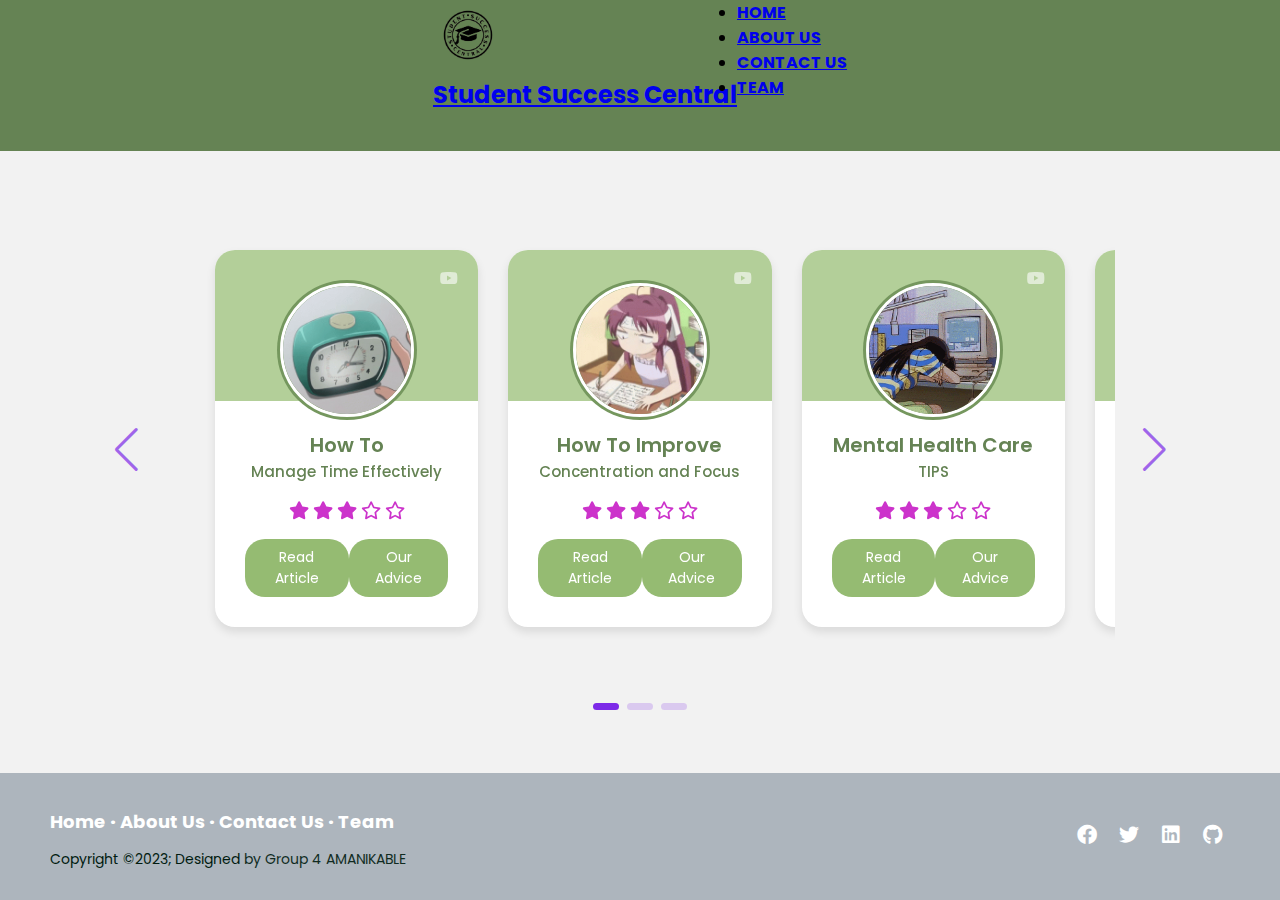
<file: index.html>
<!DOCTYPE html>
<html lang="en">
<head>
    <meta charset="UTF-8">
    
    <!-- ===== Link Swiper's CSS ===== -->
    <link rel="stylesheet" href="https://unpkg.com/swiper/swiper-bundle.min.css"/>
    <!-- ===== Fontawesome CDN Link ===== -->
    <link rel="stylesheet" href="https://cdnjs.cloudflare.com/ajax/libs/font-awesome/6.0.0-beta3/css/all.min.css"/>
    <!-- ===== BOOTSTRAP ==== -->
    <link href="https://cdn.jsdelivr.net/npm/bootstrap@5.3.0/dist/css/bootstrap.min.css" rel="stylesheet" integrity="sha384-9ndCyUaIbzAi2FUVXJi0CjmCapSmO7SnpJef0486qhLnuZ2cdeRhO02iuK6FUUVM" crossorigin="anonymous">
    <script src="https://cdn.jsdelivr.net/npm/bootstrap@5.3.0/dist/js/bootstrap.bundle.min.js" integrity="sha384-geWF76RCwLtnZ8qwWowPQNguL3RmwHVBC9FhGdlKrxdiJJigb/j/68SIy3Te4Bkz" crossorigin="anonymous"></script>
    <!-- ===== CSS ===== -->
    <link rel="stylesheet" href="css/CARDS.css">
    
     <titlE>Student Success Central</title> 
      <link rel="shortcut icon" href="img/SSC.png">
    <meta name="viewport" content="width=device-width, initial-scale=1.0">  
</head>

<!--NAV BAR STARTS-->
<body>
  
  <div id="hello">
      <header class="d-flex flex-wrap p-2 mb-1 text-body shadow-lg p-3 mb-1 rounded-bottom bg-success ">
          <a href="index.html" class="d-flex mb-3 me-md-auto link-body-emphasis text-decoration-none mt-2">
              <img src="img/ssc1.png" height=70; width=70;>
              <h2 class="d-flex mt-3">Student Success Central</h2>
              <svg class="bi me-2" width="40" height="32"><use xlink:href="#"/></svg>
          </a>
          
          <ul class="nav nav-pills d-flex align-items-center">
              <b><li class="nav-item"><a href="index.html" class="nav-link text-white" style="font-size: medium;" aria-current="page">HOME</a></li></b>
              <b><li class="nav-item"><a href="AboutUs.html" class="nav-link text-white" style="font-size: medium;">ABOUT US</a></li></b>
              <b><li class="nav-item"><a href="ContactUs.html" class="nav-link text-white" style="font-size: medium;">CONTACT US</a></li></b>
              <b><li class="nav-item"><a href="Team.html" class="nav-link text-white"  style="font-size: medium;">TEAM</a></li></b>
          </ul>
      </header>
  </div>
</body><br><br>
<!------------NAVIGATION END------------>
  
  <!-- BACKGROUND IMAGE START-->
  
  <!-- BACKGROUND IMAGE END-->

  <!--CARDS START-->
  <div class="1">
  <section>
    <div class="swiper mySwiper container">
      <div class="swiper-wrapper content">
        <div class="swiper-slide card">
          <div class="card-content">
            <div class="image">
             <img src="img/Time.gif" alt=""> 
            </div>
            <div class="media-icons">
                <i class="fab fa-youtube"></i>
              </div>
            <div class="name-profession">
              <span class="name">How To</span>
              <span class="profession">Manage Time Effectively</span>
              
            </div>
            <div class="rating">
              <i class="fas fa-star"></i>
              <i class="fas fa-star"></i>
              <i class="fas fa-star"></i>
              <i class="far fa-star"></i>
              <i class="far fa-star"></i>
            </div>
            <div class="button">
              <button class="aboutMe">Read Article</button>
              <button class="hireMe">Our Advice</button>
            </div>
          </div>
        </div>
        <div class="swiper-slide card">
          <div class="card-content">
            <div class="image">
              <img src="img/Focus.gif" alt=""> 
            </div>
            <div class="media-icons">
                <i class="fab fa-youtube"></i>
              </div>
            <div class="name-profession">
              <span class="name">How To Improve</span>
              <span class="profession">Concentration and Focus</span>
            </div>
            <div class="rating">
              <i class="fas fa-star"></i>
              <i class="fas fa-star"></i>
              <i class="fas fa-star"></i>
              <i class="far fa-star"></i>
              <i class="far fa-star"></i>
            </div>
            <div class="button">
              <button class="aboutMe">Read Article</button>
              <button class="hireMe">Our Advice</button>
            </div>
          </div>
        </div>
        <div class="swiper-slide card">
          <div class="card-content">
            <div class="image">
           <img src="img/mental health.gif" alt=""> 
            </div>
            <div class="media-icons">
                <i class="fab fa-youtube"></i>
              </div>
            <div class="name-profession">
              <span class="name">Mental Health Care</span>
              <span class="profession">TIPS</span>
            </div>
            <div class="rating">
              <i class="fas fa-star"></i>
              <i class="fas fa-star"></i>
              <i class="fas fa-star"></i>
              <i class="far fa-star"></i>
              <i class="far fa-star"></i>
            </div>
            <div class="button">
              <button class="aboutMe">Read Article</button>
              <button class="hireMe">Our Advice</button>
            </div>
          </div>
        </div>
        <div class="swiper-slide card">
          <div class="card-content">
            <div class="image">
            <img src="img/organize.gif" alt=""> 
            </div>
            <div class="media-icons">
                <i class="fab fa-youtube"></i>
              </div>
            <div class="name-profession">
              <span class="name">How To</span>
              <span class="profession">Stay Organized</span>
            </div>
            <div class="rating">
              <i class="fas fa-star"></i>
              <i class="fas fa-star"></i>
              <i class="fas fa-star"></i>
              <i class="far fa-star"></i>
              <i class="far fa-star"></i>
            </div>
            <div class="button">
              <button class="aboutMe">Read Article</button>
              <button class="hireMe">Our Advice</button>
            </div>
          </div>
        </div>
        <div class="swiper-slide card">
          <div class="card-content">
            <div class="image">
              <img src="img/studyhabits.gif" alt=""> 
            </div>
            <div class="media-icons">
              <i class="fab fa-youtube"></i>
            </div>
            <div class="media-icons">
                <i class="fab fa-youtube"></i>
              </div>
            <div class="name-profession">
              <span class="name">How To Develop </span>
              <span class="profession">Effective Study Habits</span>
            </div>
            <div class="rating">
              <i class="fas fa-star"></i>
              <i class="fas fa-star"></i>
              <i class="fas fa-star"></i>
              <i class="far fa-star"></i>
              <i class="far fa-star"></i>
            </div>
            <div class="button">
              <button class="aboutMe">Read Article</button>
              <button class="hireMe">Our Advice</button>
            </div>
          </div>
        </div>
        <div class="swiper-slide card">
          <div class="card-content">
            <div class="image">
            <img src="img/studytips.gif" alt=""> 
            </div>
            <div class="media-icons">
                <i class="fab fa-youtube"></i>
              </div>
            <div class="name-profession">
              <span class="name">How To Study </span>
              <span class="profession">For Exams and Quizes</span>
            </div>
            <div class="rating">
              <i class="fas fa-star"></i>
              <i class="fas fa-star"></i>
              <i class="fas fa-star"></i>
              <i class="far fa-star"></i>
              <i class="far fa-star"></i>
            </div>
            <div class="button">
              <button class="aboutMe">Read Article</button>
              <button class="hireMe">Our Advice</button>
            </div>
          </div>
        </div>
        <div class="swiper-slide card">
          <div class="card-content">
            <div class="image">
             <img src="img/exam.gif" alt=""> 
            </div>
            <div class="media-icons">
                <i class="fab fa-youtube"></i>
              </div>
            <div class="name-profession">
              <span class="name">How To Manage </span>
              <span class="profession">Stress During Exams</span>
            </div>
            <div class="rating">
              <i class="fas fa-star"></i>
              <i class="fas fa-star"></i>
              <i class="fas fa-star"></i>
              <i class="far fa-star"></i>
              <i class="far fa-star"></i>
            </div>
            <div class="button">
              <button class="aboutMe">Read Article</button>
              <button class="hireMe">Our Advice</button>
            </div>
          </div>
        </div>
        <div class="swiper-slide card">
          <div class="card-content">
            <div class="image">
           <img src="img/communication.gif" alt=""> 
            </div>
            <div class="media-icons">
                <i class="fab fa-youtube"></i>
              </div>
            <div class="name-profession">
              <span class="name">How To Build</span>
              <span class="profession">Communication Skills</span>
            </div>
            <div class="rating">
              <i class="fas fa-star"></i>
              <i class="fas fa-star"></i>
              <i class="fas fa-star"></i>
              <i class="far fa-star"></i>
              <i class="far fa-star"></i>
            </div>
            <div class="button">
              <button class="aboutMe">Read Article</button>
              <button class="hireMe">Our Advice</button>
            </div>
          </div>
        </div>
        <div class="swiper-slide card">
          <div class="card-content">
            <div class="image">
            <img src="img/work.gif" alt=""> 
            </div>
            <div class="media-icons">
                <i class="fab fa-youtube"></i>
              </div>
            <div class="name-profession">
              <span class="name">How To Establish A</span>
              <span class="profession">Healthy Work-Life Balance</span>
            </div>
            <div class="rating">
              <i class="fas fa-star"></i>
              <i class="fas fa-star"></i>
              <i class="fas fa-star"></i>
              <i class="far fa-star"></i>
              <i class="far fa-star"></i>
            </div>
            <div class="button">
              <button class="aboutMe">Read Article</button>
              <button class="hireMe">Our Advice</button>
            </div>
          </div>
        </div>
      </div>
    </div>
    <div class="swiper-button-next"></div>
      <div class="swiper-button-prev"></div>
      <div class="swiper-pagination"></div>
  </section>
  </div>
  <!--CARDS END-->

  
  <!------------FOOTER STARTS------------>
  

  <footer class="footer-distributed bg-success">

    <div class="footer-right">

        <a href="#"><i class="fa-brands fa-facebook"></i></a>
        <a href="#"><i class="fa-brands fa-twitter"></i></a>
        <a href="#"><i class="fa-brands fa-linkedin"></i></a>
        <a href="#"><i class="fa-brands fa-github"></i></a>

    </div>

    <div class="footer-left">

        <p class="footer-links">
            <a class="link-1" href="index.html">Home</a>

            <a href="AboutUs.html">About Us</a>

            <a href="ContactUs.html">Contact Us</a>

            <a href="Team.html">Team</a>

        
        </p>

        <p>Copyright &copy;2023; Designed <span class="designed"> by Group 4 AMANIKABLE</span></p>
    </div>

</footer>


  <!--FOOTER ENDS-->
  


  <!-- Swiper JS -->
  <script src="https://unpkg.com/swiper/swiper-bundle.min.js"></script>
  <!-- Initialize Swiper -->
  <script>
    var swiper = new Swiper(".mySwiper", {
      slidesPerView: 3,
      spaceBetween: 30,
      slidesPerGroup: 3,
      loop: true,
      loopFillGroupWithBlank: true,
      pagination: {
        el: ".swiper-pagination",
        clickable: true,
      },
      navigation: {
        nextEl: ".swiper-button-next",
        prevEl: ".swiper-button-prev",
      },
    });
  </script>
</body>
</html>
</file>
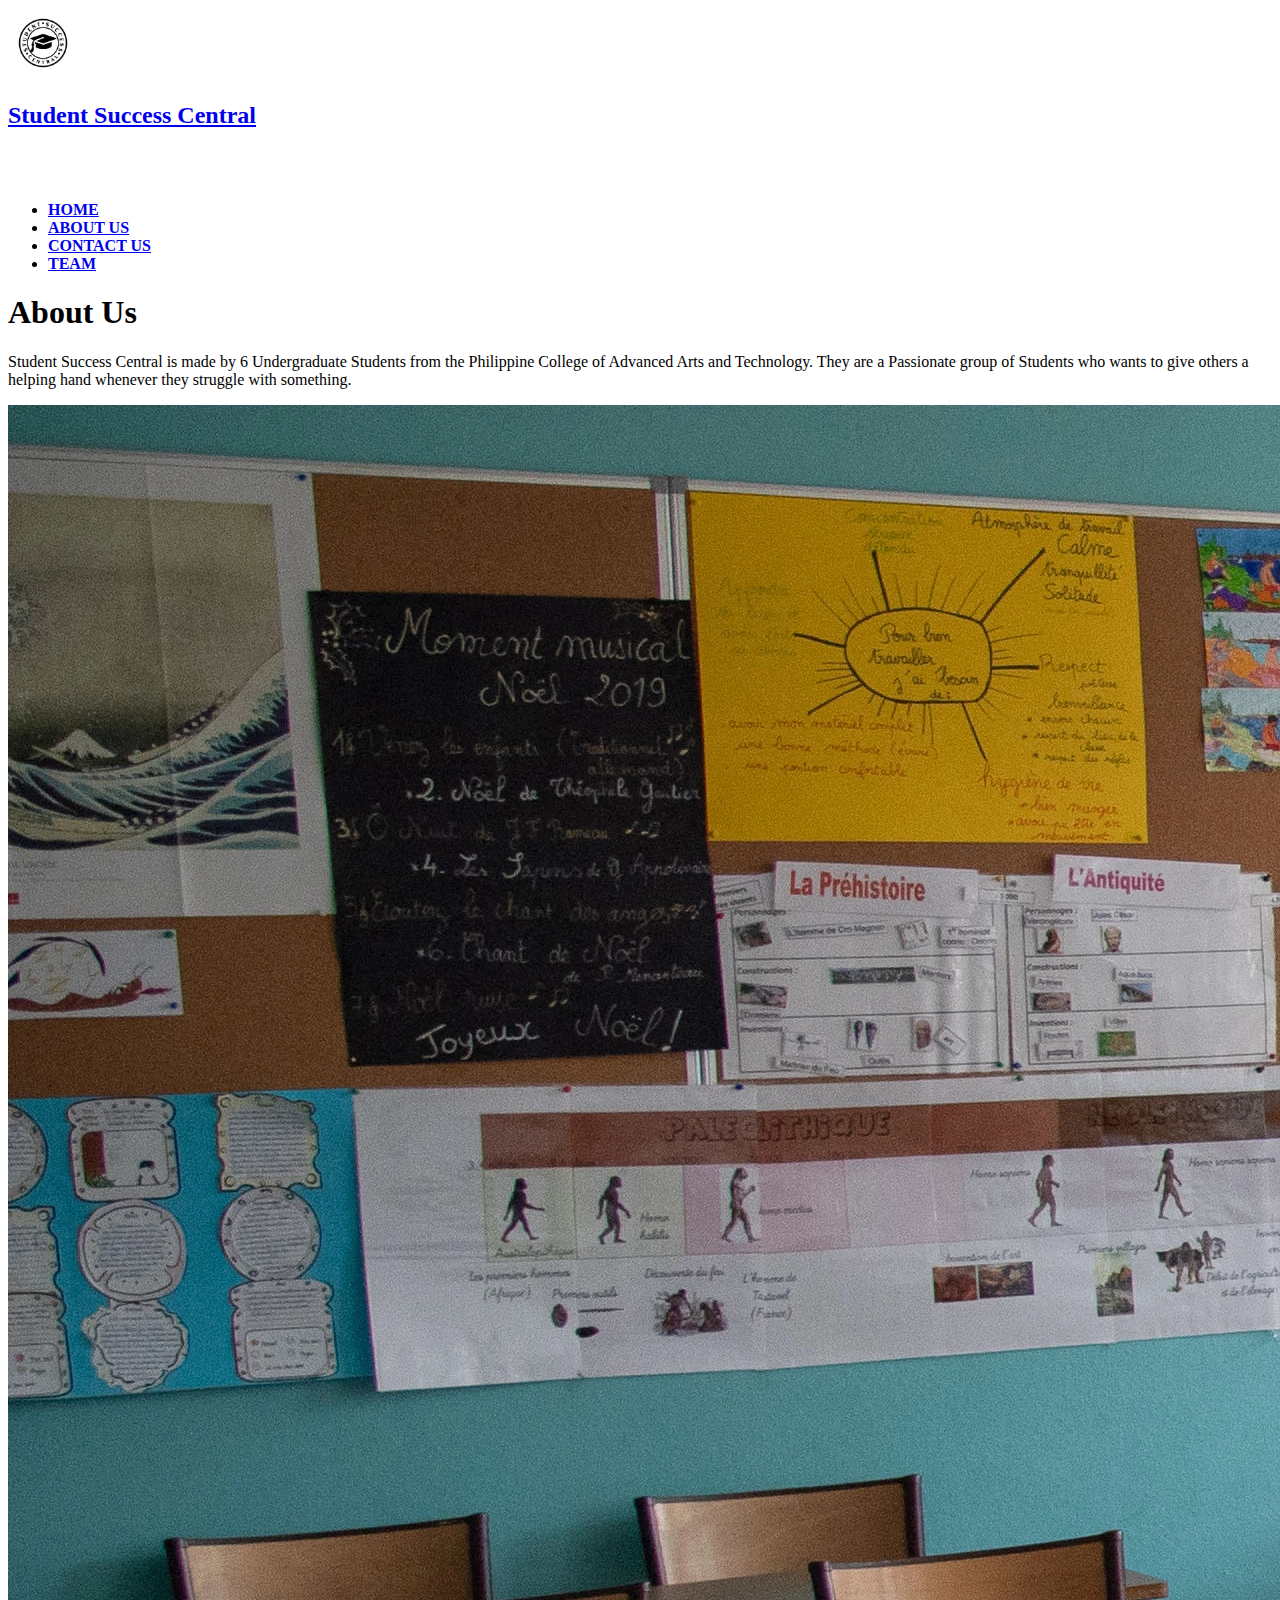
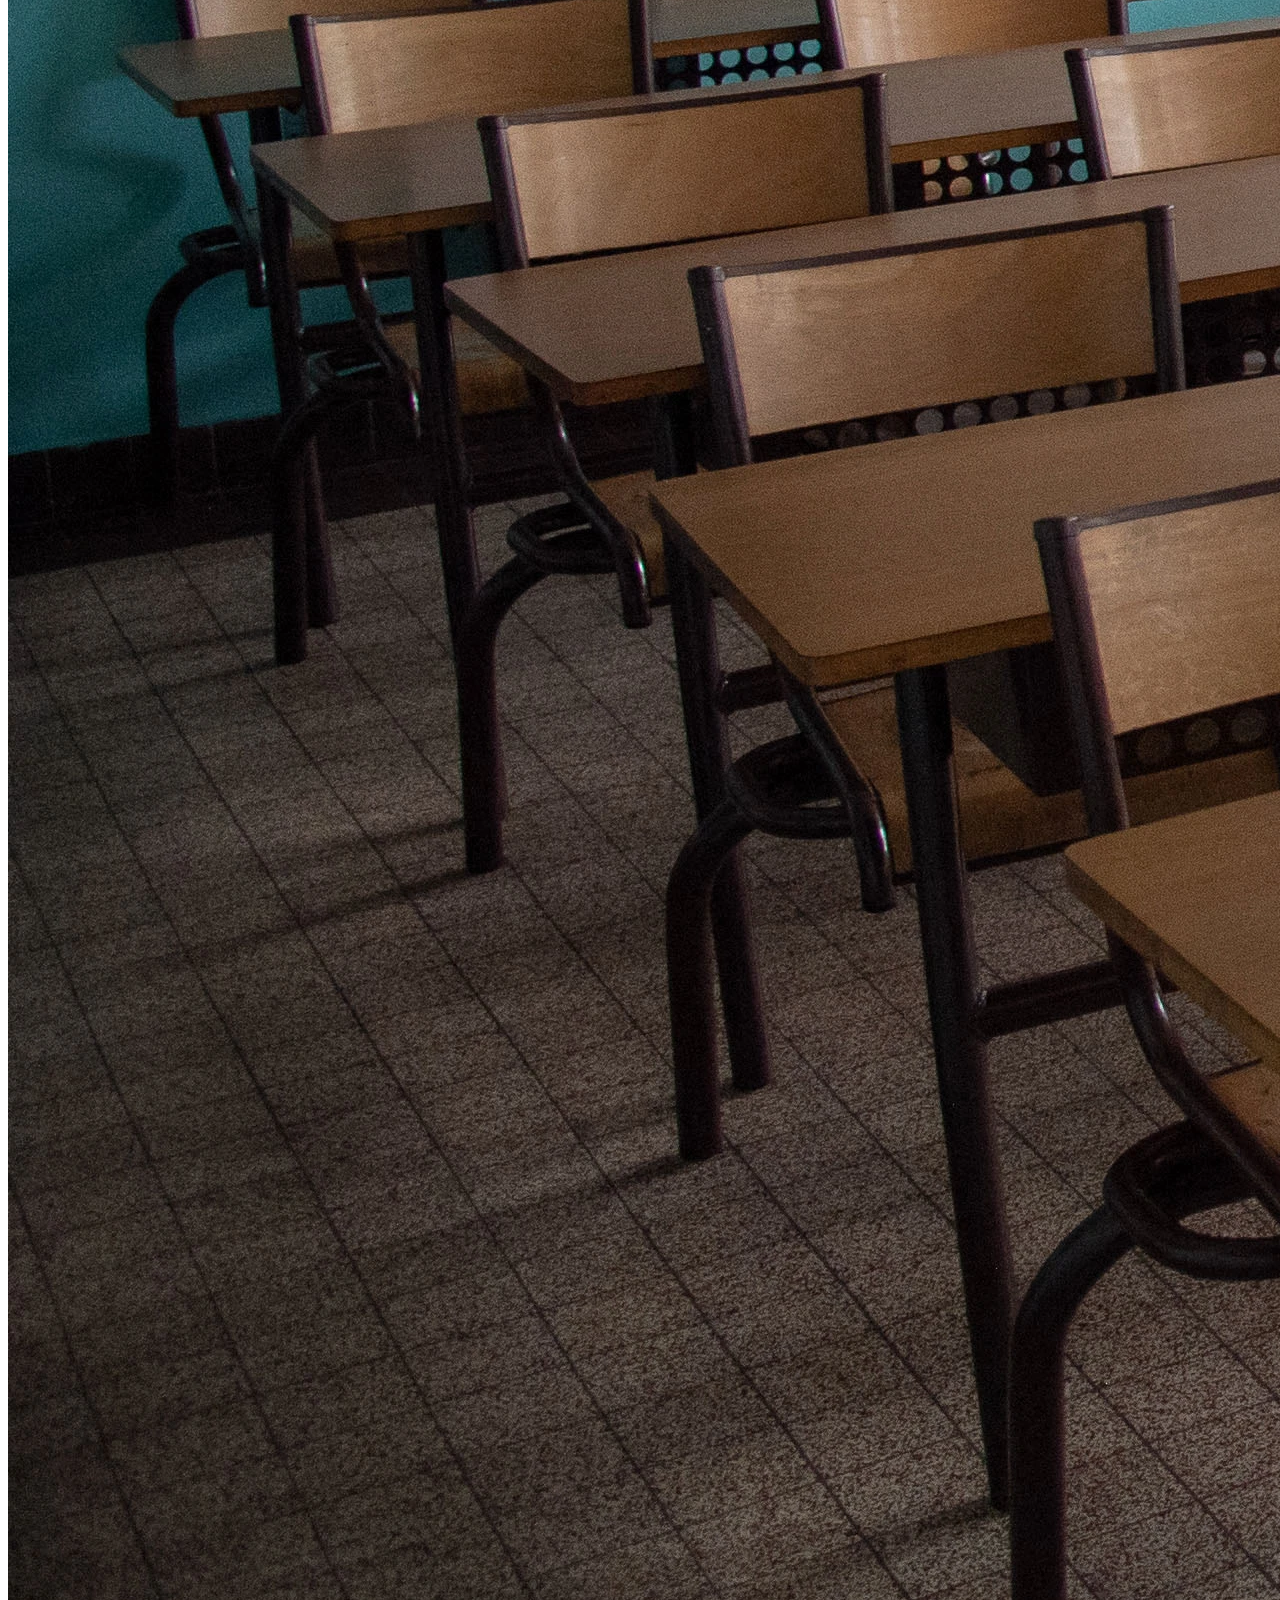
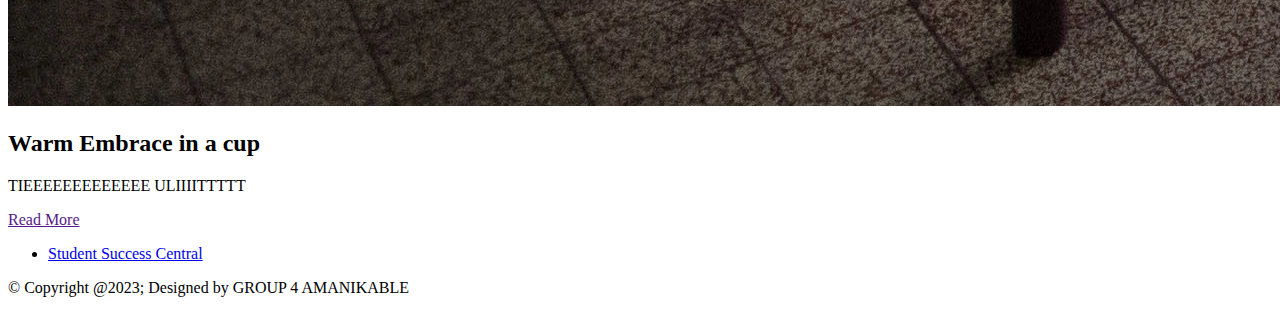
<file: AboutUs.html>
<!DOCTYPE html>
<html lang="en">
<head>
    <meta charset="UTF-8">
    <meta name="viewport" content="width=device-width, initial-scale=1.0">
    <title>Student Success Central</title>
    <link rel="shortcut icon" href="img/SSC.png">
</head>
<body>
    
<!-- Latest compiled JavaScript -->
<script src="https://maxcdn.bootstrapcdn.com/bootstrap/3.4.1/js/bootstrap.min.js"></script>
</head>
 

    <!--NAV BAR STARTS-->
<body>
  
    <div id="hello">
        <header class="d-flex flex-wrap p-2 mb-1 text-body shadow-lg p-3 mb-1 rounded-bottom bg-success ">
            <a href="index.html" class="d-flex mb-3 me-md-auto link-body-emphasis text-decoration-none mt-2">
                <img src="img/ssc1.png" height=70; width=70;>
                <h2 class="d-flex mt-3">Student Success Central</h2>
                <svg class="bi me-2" width="40" height="32"><use xlink:href="#"/></svg>
            </a>
            
            <ul class="nav nav-pills d-flex align-items-center">
                <b><li class="nav-item"><a href="CARDS.html" class="nav-link text-white" style="font-size: medium;" aria-current="page">HOME</a></li></b>
                <b><li class="nav-item"><a href="AboutUs.html" class="nav-link text-white" style="font-size: medium;">ABOUT US</a></li></b>
                <b><li class="nav-item"><a href="ContactUs.html" class="nav-link text-white" style="font-size: medium;">CONTACT US</a></li></b>
                <b><li class="nav-item"><a href="Team.html" class="nav-link text-white"  style="font-size: medium;">TEAM</a></li></b>
            </ul>
        </header>
    </div>
  </body>
  <!------------NAVIGATION END------------>


<!------------BODY START------------>
<body> 
    
    <div class="heading">
    <h1>About Us</h1>
    <p>Student Success Central is made by 6 Undergraduate Students from the Philippine College of Advanced Arts and Technology.
        They are a Passionate group of Students who wants to give others a helping hand whenever they struggle with something.
    </p>
</div>
<div class="container">
    <section class="about">
        <div class="about-image">
            <img src="img/Classroom.png">
        </div>
        <div class="about">
            <h2>Warm Embrace in a cup</h2>
            <p>TIEEEEEEEEEEEEE ULIIIITTTTT</p>
            <a href="" class="read-more">Read More</a>
        </div>
    </section>
</div>
</body>
<!------------BODY END------------>

<!--FOOTER STARTS-->
<footer class="footer">
    <div class="container">
      <div id="ftr-wrap">
          <div class="ftr-links">
              <ul>
                 <li><a href="CARDS.html">Student Success Central</a></li>     
                  

              </ul>
          </div>
          <div class="copyright-amazon">
              <p class="copyright">&copy; Copyright @2023; Designed by GROUP 4 AMANIKABLE</p>
          </div>     
      </div>
    </div>
  </footer>
  <!--FOOTER ENDS-->
</body>
</html>
</file>
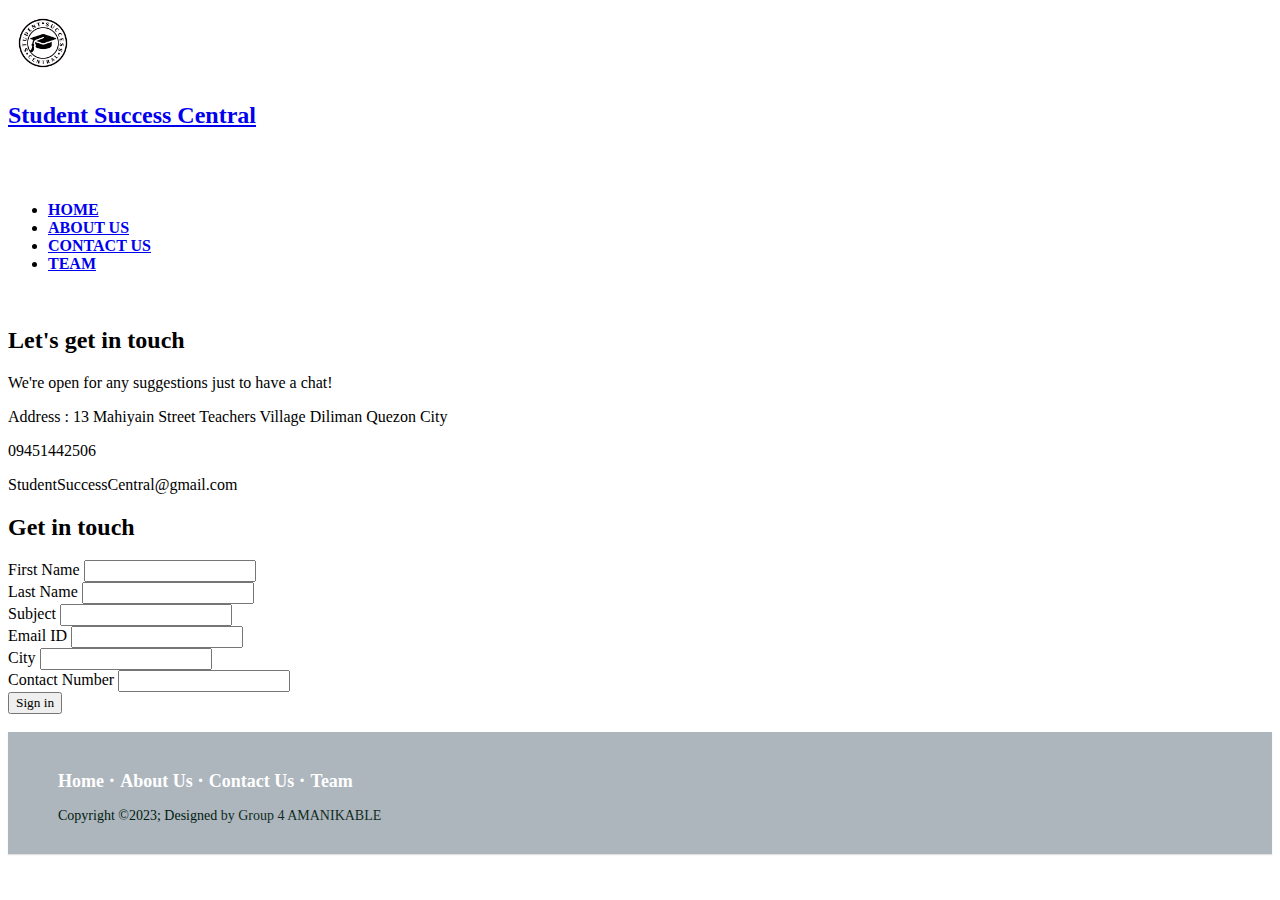
<file: ContactUs.html>
<!DOCTYPE html>
<html lang="en">
<head>
    <meta charset="UTF-8">
    <meta name="viewport" content="width=device-width, initial-scale=1.0">
    <title>Document</title>
    <link rel="stylesheet" href="css/footer.css">
    <link rel="stylesheet" href="https://cdnjs.cloudflare.com/ajax/libs/font-awesome/6.4.0/css/all.min.css" integrity="sha512-iecdLmaskl7CVkqkXNQ/ZH/XLlvWZOJyj7Yy7tcenmpD1ypASozpmT/E0iPtmFIB46ZmdtAc9eNBvH0H/ZpiBw==" crossorigin="anonymous" referrerpolicy="no-referrer" />
    <link href="https://cdn.jsdelivr.net/npm/bootstrap@5.3.0/dist/css/bootstrap.min.css" rel="stylesheet" integrity="sha384-9ndCyUaIbzAi2FUVXJi0CjmCapSmO7SnpJef0486qhLnuZ2cdeRhO02iuK6FUUVM" crossorigin="anonymous">
<script src="https://cdn.jsdelivr.net/npm/bootstrap@5.3.0/dist/js/bootstrap.bundle.min.js" integrity="sha384-geWF76RCwLtnZ8qwWowPQNguL3RmwHVBC9FhGdlKrxdiJJigb/j/68SIy3Te4Bkz" crossorigin="anonymous"></script>
</head>
<body>
    <div id="hello">
        <header class="d-flex flex-wrap p-2 mb-1 text-body shadow-lg p-3 mb-1 rounded-bottom bg-success ">
            <a href="index.html" class="d-flex mb-3 me-md-auto link-body-emphasis text-decoration-none mt-2">
                <img src="img/SSC.png" height=70; width=70;>
                <h2 class="d-flex">Student Success Central</h2>
                <svg class="bi me-2" width="40" height="32"><use xlink:href="#"/></svg>
            </a>
            
            <ul class="nav nav-pills d-flex align-items-center">
                <b><li class="nav-item"><a href="index.html" class="nav-link text-white" style="font-size: medium;" aria-current="page">HOME</a></li></b>
                <b><li class="nav-item"><a href="AboutUs.html" class="nav-link text-white" style="font-size: medium;">ABOUT US</a></li></b>
                <b><li class="nav-item"><a href="ContactUs.html" class="nav-link text-white" style="font-size: medium;">CONTACT US</a></li></b>
                <b><li class="nav-item"><a href="Team.html" class="nav-link text-white"  style="font-size: medium;">TEAM</a></li></b>
            </ul>
        </header>
    </div>
</body>

<!------------NAVIGATION END------------>
</head>
<body>          
    <br>
        <div class="container nt-5 shadow">
        <div class="row">
        <div class="col-md-4 bg-success p-5 text-white order sm-first order-last ">
                <h2>Let's get in touch</h2>
                <p>We're open for any suggestions just to have a chat!</p>
                <div class="d=flex mt-2">
                    <i class="bi bi-geo-alt"></i>
                    <p class="mt-3 ms-3">Address : 13 Mahiyain Street Teachers Village Diliman Quezon City</p>
                </div>
                <div class="d=flex mt-2">
                    <i class="bi bi-telephone-outbound"></i>
                    <p class="mt-3 ms-3">09451442506</p>
                </div>
        <div class="d=flex mt-2">
                    <i class="bi bi-envelope-at"></i>
                    <p class="mt-3 ms-3">StudentSuccessCentral@gmail.com</p>
                </div>
                </div>
        <div class="col-md-8 p-5 "> 
                <h2>Get in touch</h2>
                <form class="row g-3 ContactForm mt-4">
        <div class="col-md-6">
                      <label for="inputEmail4" class="form-label">First Name</label>
                      <input type="email" class="form-control" id="inputEmail4">
                </div>
        <div class="col-md-6">
                      <label for="inputPassword4" class="form-label">Last Name</label>
                      <input type="password" class="form-control" id="inputPassword4">
                </div>
        <div class="col-12">
                      <label for="inputAddress" class="form-label">Subject</label>
                      <input type="text" class="form-control" id="inputAddress" >
                </div>
        <div class="col-12">
                      <label for="inputAddress2" class="form-label">Email ID</label>
                      <input type="text" class="form-control" id="inputAddress2" >
                </div>
        <div class="col-md-6">
                      <label for="inputCity" class="form-label">City</label>
                      <input type="text" class="form-control" id="inputCity">
                </div>
        <div class="col-md-6">
                        <label for="inputCity" class="form-label">Contact Number</label>
                        <input type="text" class="form-control" id="inputCity">
                </div>
        <div class="col-12">
                        <button type="submit" class="btn btn-secondary mt-3">Sign in</button>
                </div>
                    </form>
                </div>
  
                </div>
                </div>
</body>
            </br>
      <!------------FOOTER STARTS------------>

      <footer class="footer-distributed bg-success">

        <div class="footer-right">

            <a href="#"><i class="fa-brands fa-facebook"></i></a>
            <a href="#"><i class="fa-brands fa-twitter"></i></a>
            <a href="#"><i class="fa-brands fa-linkedin"></i></a>
            <a href="#"><i class="fa-brands fa-github"></i></a>

        </div>

        <div class="footer-left">

            <p class="footer-links">
                <a class="link-1" href="#">Home</a>

                <a href="#">About Us</a>

                <a href="#">Contact Us</a>

                <a href="#">Team</a>

            
            </p>

            <p>Copyright &copy;2023; Designed <span class="designed"> by Group 4 AMANIKABLE</span></p>
        </div>

    </footer>

</html>
</file>
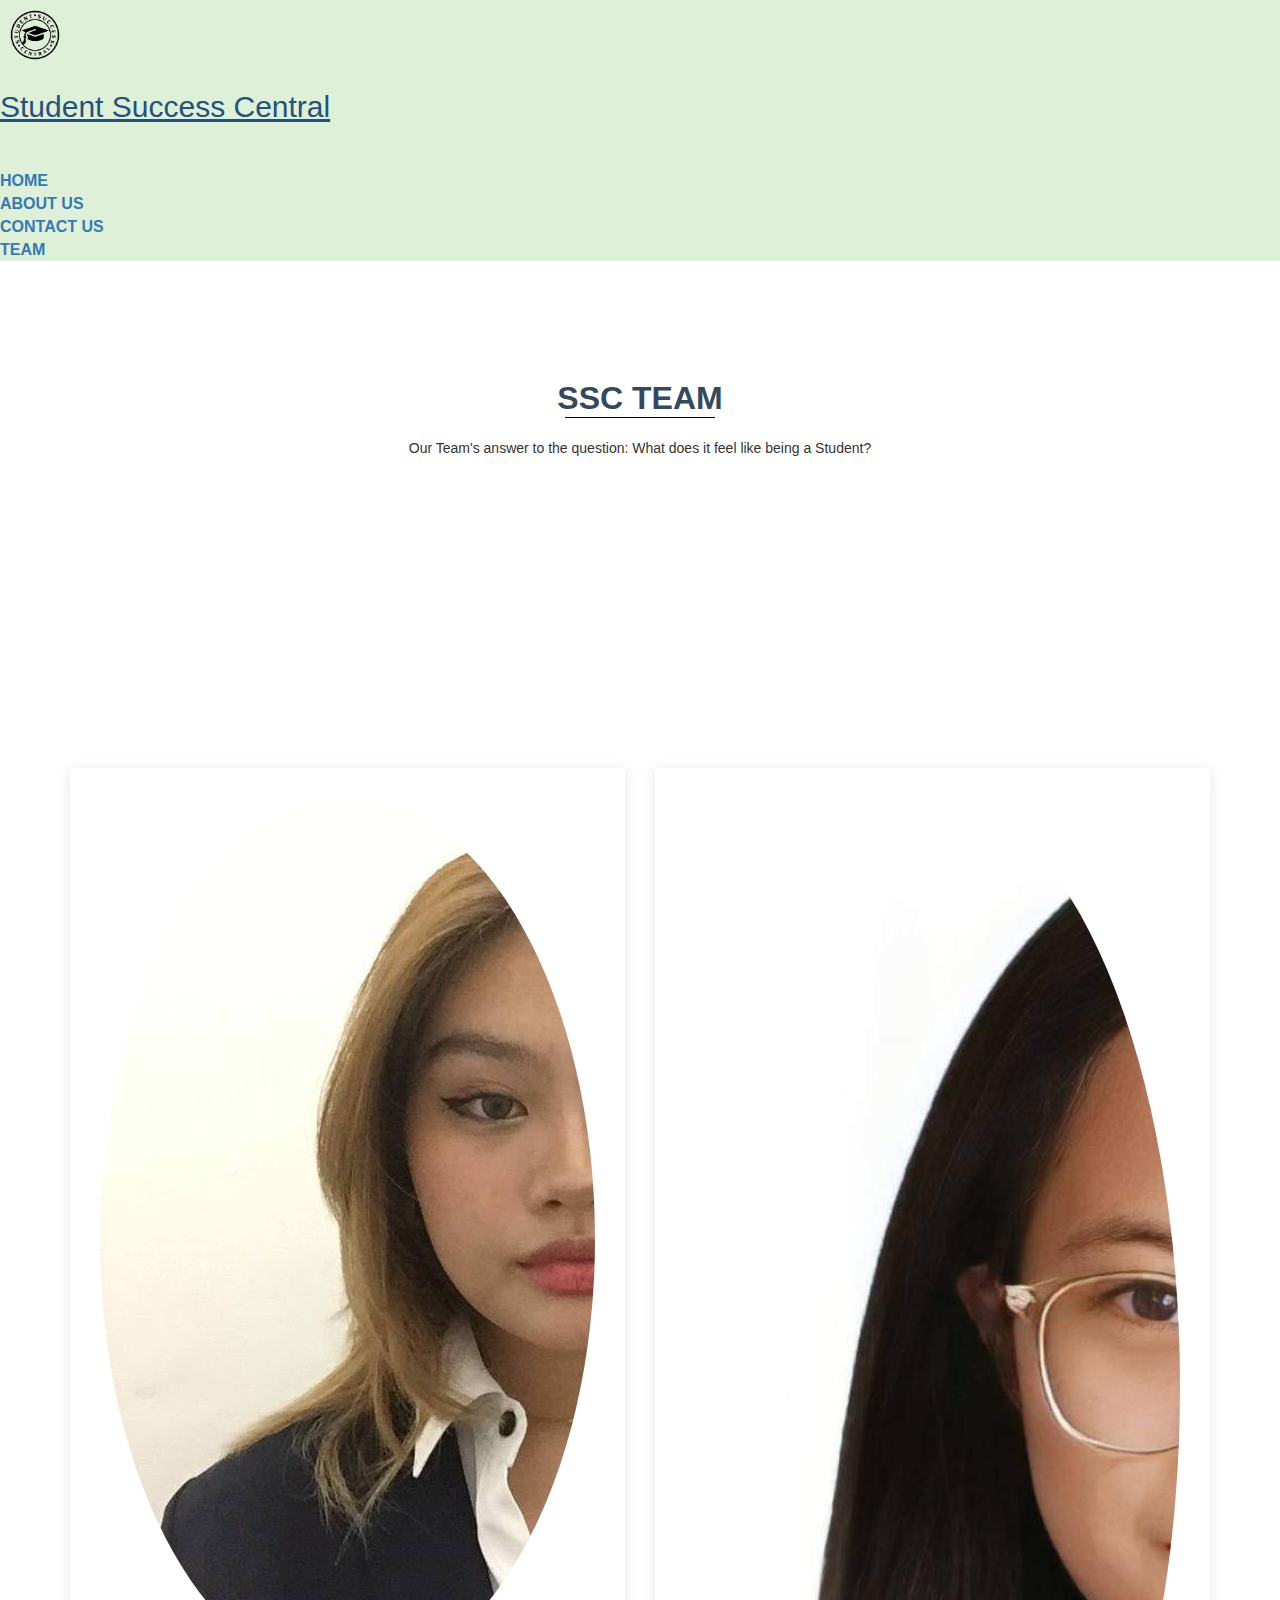
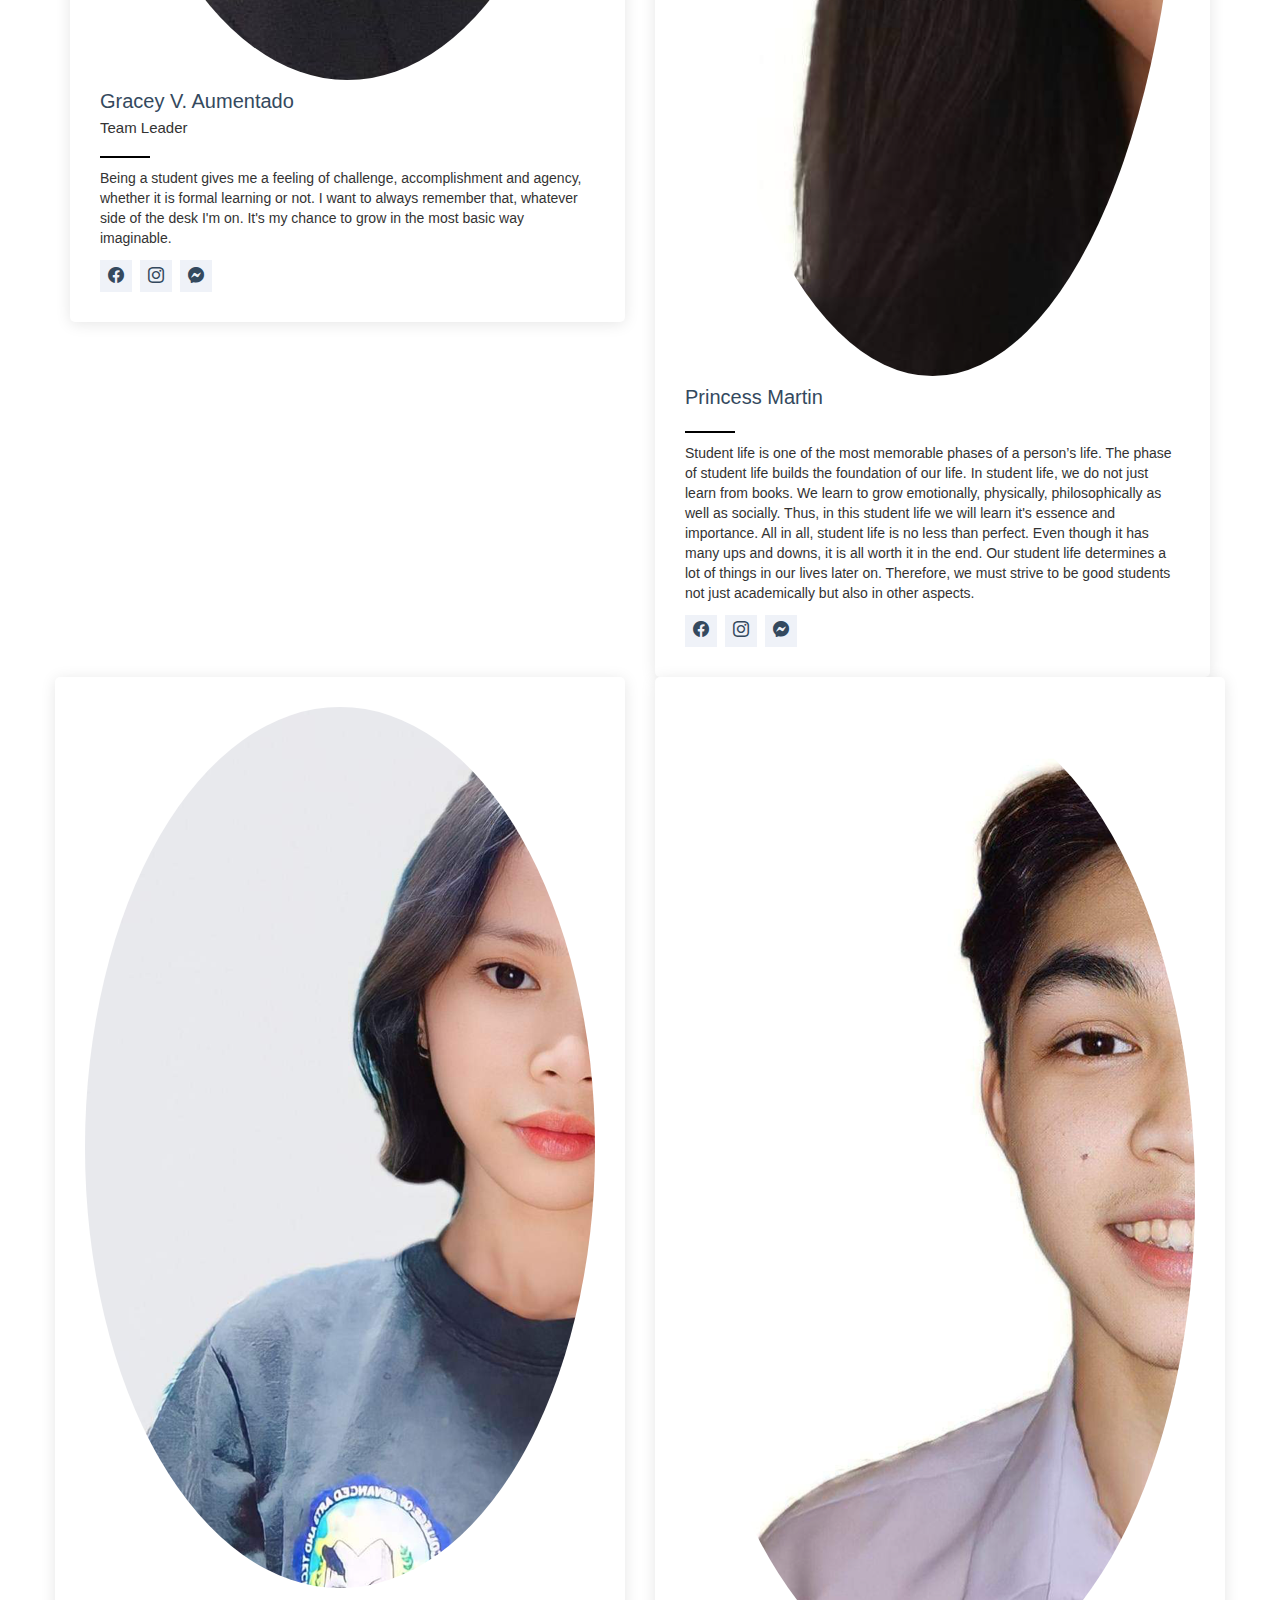
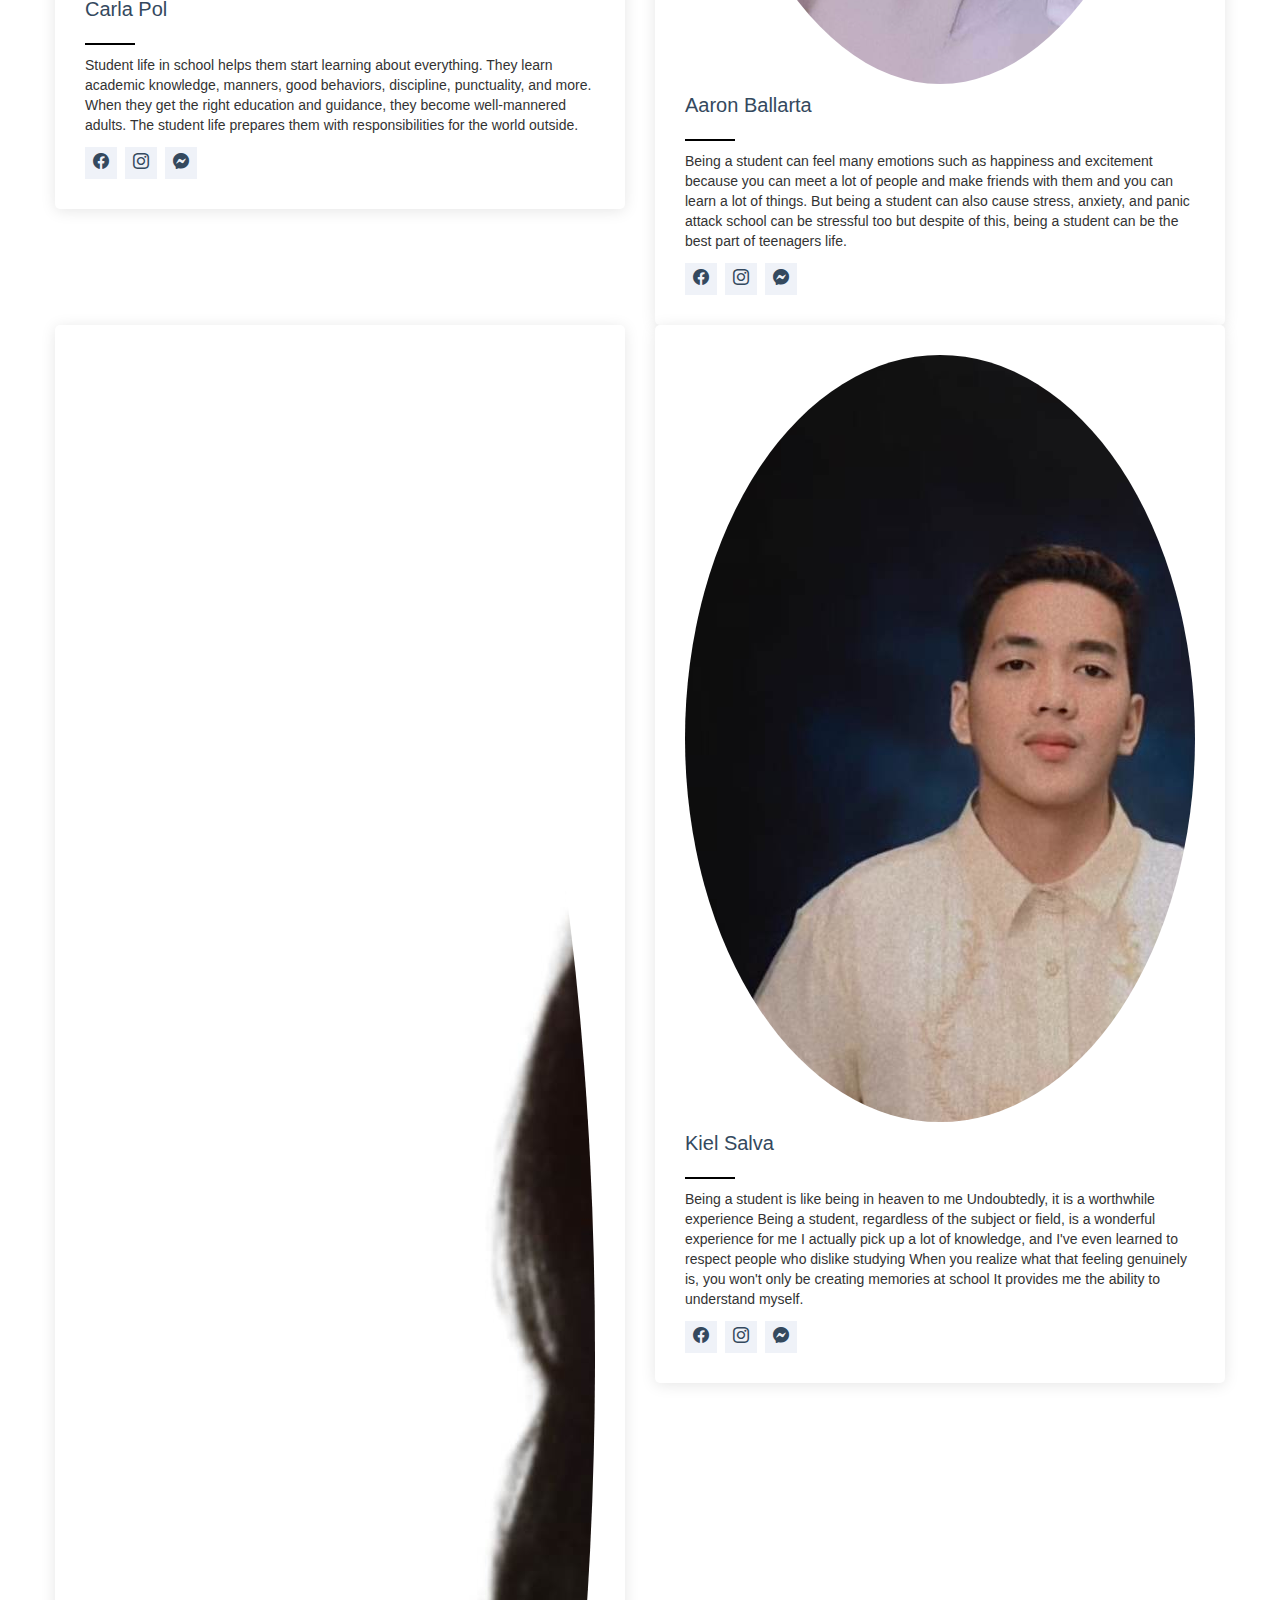
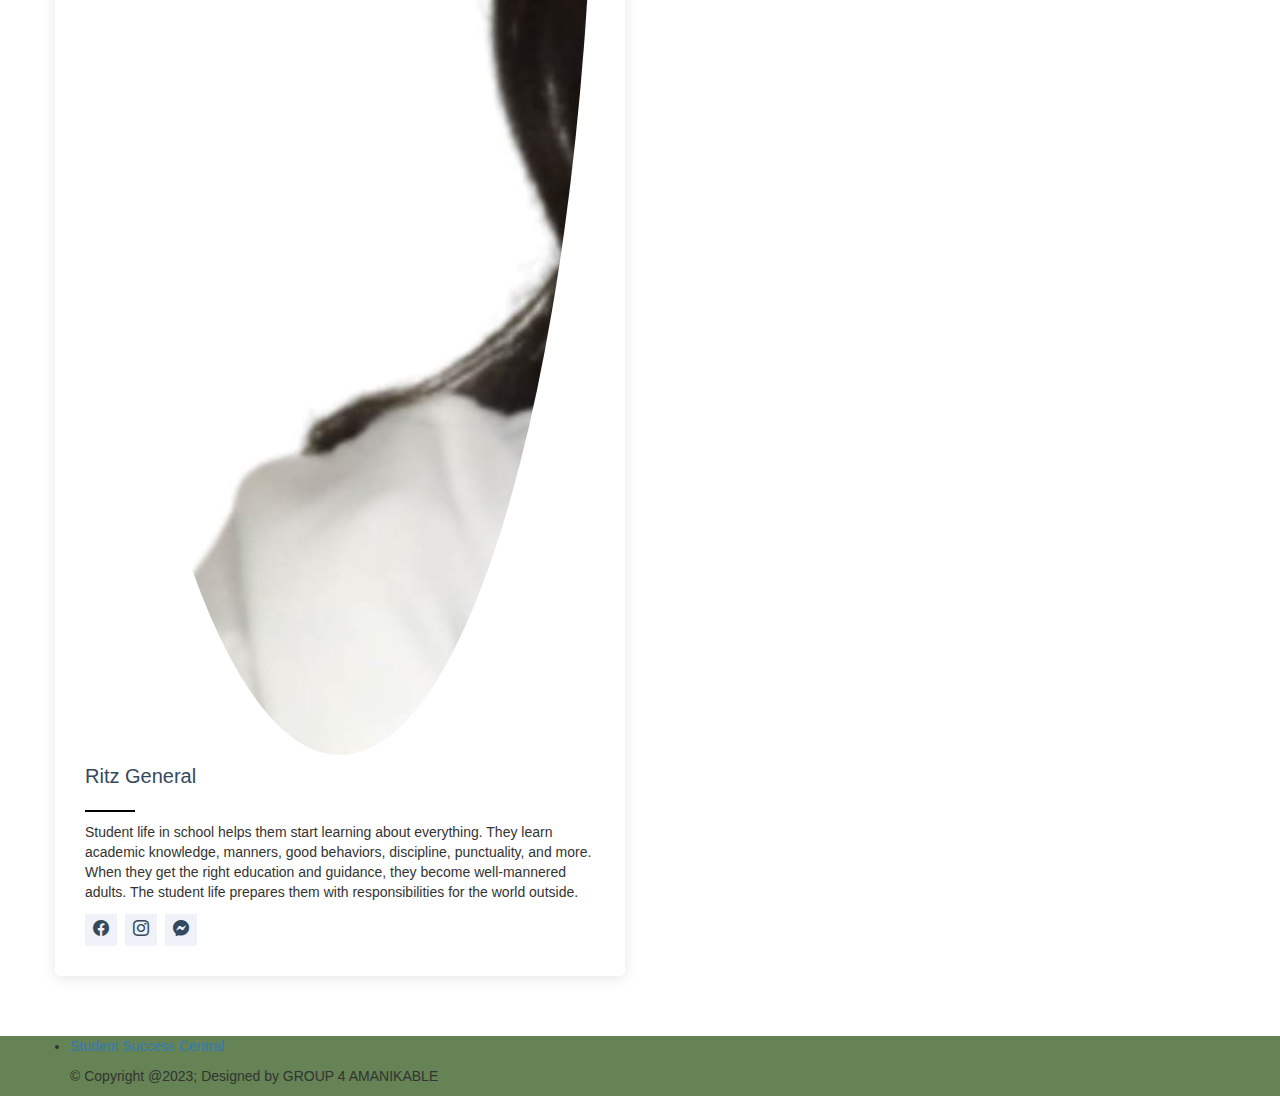
<file: Team.html>
<!DOCTYPE html>
<html lang="en">
<head>
    <meta charset="UTF-8">
    <meta name="viewport" content="width=device-width, initial-scale=1.0">
    <title>Student Success Central</title>
    <!--BOOTSTRAP 5 CSS LINK-->
    <link href="https://cdn.jsdelivr.net/npm/bootstrap@5.0.2/dist/css/bootstrap.min.css" rel="stylesheet" integrity="sha384-EVSTQN3/azprG1Anm3QDgpJLIm9Nao0Yz1ztcQTwFspd3yD65VohhpuuCOmLASjC" crossorigin="anonymous">
    <!--BOOTSTRAP 5 JS LINK-->
    <link rel="stylesheet" href="https://cdn.jsdelivr.net/npm/bootstrap-icons@1.10.5/font/bootstrap-icons.css">
    <!--EXTERNAL CSS FILE-->
    <link href="./css/Team.css" rel="stylesheet">
    <link rel="shortcut icon" href="img/SSC.png.png">
     <!------------NFONT AWESOME CDN FILES------------>
     <link rel="stylesheet" href="https://cdnjs.cloudflare.com/ajax/libs/font-awesome/4.7.0/css/font-awesome.min.css">
     <!------------BOOTSTRAP ICON------------>
     <link rel="stylesheet" href="https://cdn.jsdelivr.net/npm/bootstrap-icons@1.10.5/font/bootstrap-icons.css">
    <!-- Latest compiled and minified CSS -->
<link rel="stylesheet" href="https://maxcdn.bootstrapcdn.com/bootstrap/3.4.1/css/bootstrap.min.css">
<!-- jQuery library -->
<script src="https://ajax.googleapis.com/ajax/libs/jquery/3.6.4/jquery.min.js"></script>

<!-- Latest compiled JavaScript -->
<script src="https://maxcdn.bootstrapcdn.com/bootstrap/3.4.1/js/bootstrap.min.js"></script>
</head>
<body> 


    <!--NAV BAR STARTS-->
<body>
  
    <div id="hello">
        <header class="d-flex flex-wrap p-2 mb-1 text-body shadow-lg p-3 mb-1 rounded-bottom bg-success ">
            <a href="index.html" class="d-flex mb-3 me-md-auto link-body-emphasis text-decoration-none mt-2">
                <img src="img/ssc1.png" height=70; width=70;>
                <h2 class="d-flex mt-3">Student Success Central</h2>
                <svg class="bi me-2" width="40" height="32"><use xlink:href="#"/></svg>
            </a>
            
            <ul class="nav nav-pills d-flex align-items-center">
                <b><li class="nav-item"><a href="index.html" class="nav-link text-white" style="font-size: medium;" aria-current="page">HOME</a></li></b>
                <b><li class="nav-item"><a href="AboutUs.html" class="nav-link text-white" style="font-size: medium;">ABOUT US</a></li></b>
                <b><li class="nav-item"><a href="ContactUs.html" class="nav-link text-white" style="font-size: medium;">CONTACT US</a></li></b>
                <b><li class="nav-item"><a href="Team.html" class="nav-link text-white"  style="font-size: medium;">TEAM</a></li></b>
            </ul>
        </header>
    </div>
  </body><br><br>
  <!------------NAVIGATION END------------>
    
    <!------------NAVIGATION END------------>
</head>
<body>
    <section class="Team" >
        <div class="container">

            <div class="section-title">
                <h2>SSC TEAM</h2>
                <div class="underline"></div>
                <p>Our Team's answer to the question: What does it feel like being a Student?</p>
            </div>
            <div class="row">
                <!--Team Member 1-->
                <div class="col-lg-6 mt-4">
                    <div class="member d-flex align-item-start">
                        <div class="teampic">
                            <img src="/img/GRACEY.jpg" class="img-fluid" alt="team1">
                        </div>
                        <div clas="member-info">
                            <h4>Gracey V. Aumentado</h4>
                            <span>Team Leader</span>
                            <p>Being a student gives me a feeling of challenge, accomplishment and agency, whether it is formal learning or not. I want to always remember that, whatever side of the desk I'm on. It's my chance to grow in the most basic way imaginable.</p>
                        <div class="social">
                            <a href=""> <i class="bi bi-facebook"></i></a>
                            <a href=""> <i class="bi bi-instagram"></i></a>
                            <a href=""> <i class="bi bi-messenger"></i></a>
                        </div>
                        </div>
                    </div>
                </div>

                    <!--Team Member 2-->
                    <div class="col-lg-6 mt-4">
                        <div class="member d-flex align-item-start">
                            <div class="teampic">
                                <img src="/img/PRINCESS.png" class="img-fluid" alt="team1">
                            </div>
                            <div clas="member-info">
                                <h4>Princess Martin</h4>
                                <span></span>
                                <p>Student life is one of the most memorable phases of a person’s life. The phase of student life builds the foundation of our life. In student life, we do not just learn from books. We learn to grow emotionally, physically, philosophically as well as socially. Thus, in this student life we will learn it's essence and importance. All in all, student life is no less than perfect. Even though it has many ups and downs, it is all worth it in the end. Our student life determines a lot of things in our lives later on. Therefore, we must strive to be good students not just academically but also in other aspects.</p>
                            <div class="social">
                                <a href=""> <i class="bi bi-facebook"></i></a>
                                <a href=""> <i class="bi bi-instagram"></i></a>
                                <a href=""> <i class="bi bi-messenger"></i></a>
                            </div>
                            </div>
                        </div>
                    </div>

                    <div class="row">
                        <!--Team Member 3-->
                        <div class="col-lg-6 mt-4">
                            <div class="member d-flex align-item-start">
                                <div class="teampic">
                                    <img src="/img/CARLA.png" class="img-fluid" alt="team1">
                                </div>
                                <div clas="member-info">
                                    <h4>Carla Pol</h4>
                                    <span></span>
                                    <p>Student life in school helps them start learning about everything. They learn academic knowledge, manners, good behaviors, discipline, punctuality, and more. When they get the right education and guidance, they become well-mannered adults. The student life prepares them with responsibilities for the world outside.</p>
                                <div class="social">
                                    <a href=""> <i class="bi bi-facebook"></i></a>
                                    <a href=""> <i class="bi bi-instagram"></i></a>
                                    <a href=""> <i class="bi bi-messenger"></i></a>
                                </div>
                                </div>
                            </div>
                        </div>

                        <!--Team Member 4-->
                        <div class="col-lg-6 mt-4">
                            <div class="member d-flex align-item-start">
                                <div class="teampic">
                                    <img src="/img/AARON.png" class="img-fluid" alt="team1">
                                </div>
                                <div clas="member-info">
                                    <h4>Aaron Ballarta</h4>
                                    <span></span>
                                    <p>Being a student can feel many emotions such as happiness and excitement because you can meet a lot of people and make friends with them and you can learn a lot of things. But being a student can also cause stress, anxiety, and panic attack school can be stressful too but despite of this, being a student can be the best part of teenagers life.</p>
                                <div class="social">
                                    <a href=""> <i class="bi bi-facebook"></i></a>
                                    <a href=""> <i class="bi bi-instagram"></i></a>
                                    <a href=""> <i class="bi bi-messenger"></i></a>
                                </div>
                                </div>
                            </div>
                        </div>

                        <!--Team Member 5-->
                        <div class="col-lg-6 mt-4">
                            <div class="member d-flex align-item-start">
                                <div class="teampic">
                                    <img src="/img/RITZ.jpg" class="img-fluid" alt="team1">
                                </div>
                                <div clas="member-info">
                                    <h4>Ritz General</h4>
                                    <span></span>
                                    <p>Student life in school helps them start learning about everything. They learn academic knowledge, manners, good behaviors, discipline, punctuality, and more. When they get the right education and guidance, they become well-mannered adults. The student life prepares them with responsibilities for the world outside.</p>
                                <div class="social">
                                    <a href=""> <i class="bi bi-facebook"></i></a>
                                    <a href=""> <i class="bi bi-instagram"></i></a>
                                    <a href=""> <i class="bi bi-messenger"></i></a>
                                </div>
                                </div>
                            </div>
                        </div>
                        <!--Team Member 6-->
                        <div class="col-lg-6 mt-4">
                            <div class="member d-flex align-item-start">
                                <div class="teampic">
                                    <img src="/img/KIEL.jpg" class="img-fluid" alt="team1">
                                </div>
                                <div clas="member-info">
                                    <h4>Kiel Salva</h4>
                                    <span></span>
                                    <p>Being a student is like being in heaven to me
                                        Undoubtedly, it is a worthwhile experience
                                        Being a student, regardless of the subject or field, is a wonderful experience for me I actually pick up a lot of knowledge, and I've even learned to respect people who dislike studying
                                        When you realize what that feeling genuinely is, you won't only be creating memories at school It provides me the ability to understand myself.</p>
                                
                                <div class="social">
                                    <a href=""> <i class="bi bi-facebook"></i></a>
                                    <a href=""> <i class="bi bi-instagram"></i></a>
                                    <a href=""> <i class="bi bi-messenger"></i></a>
                                </div>
                                </div>
                            </div>
                        </div>
            </div>
        </div>
    </section>
    
  <!--FOOTER STARTS-->
<footer class="footer">
    <div class="container">
      <div id="ftr-wrap">
          <div class="ftr-links">
              <ul>
                 <li><a href="index.html">Student Success Central</a></li>     
                  

              </ul>
          </div>
          <div class="copyright-amazon">
              <p class="copyright">&copy; Copyright @2023; Designed by GROUP 4 AMANIKABLE</p>
          </div>     
      </div>
    </div>
  </footer>
  <!--FOOTER ENDS-->

    <!--BOOTSTRAP 5 JS LINk-->
    <script src="https://cdn.jsdelivr.net/npm/bootstrap@5.0.2/dist/js/bootstrap.bundle.min.js" integrity="sha384-MrcW6ZMFYlzcLA8Nl+NtUVF0sA7MsXsP1UyJoMp4YLEuNSfAP+JcXn/tWtIaxVXM" crossorigin="anonymous"></script>
</body>
</html>
</file>
<file: css/CARDS.css>
/* === Google Font Import - Poppins === */
@import url('https://fonts.googleapis.com/css2?family=Poppins:wght@300;400;500;600;700&display=swap');

*{
  margin: 0;
  padding: 0;
  box-sizing: border-box;
  font-family: 'Poppins', sans-serif;
}
.menu .main .right{
  width: 100%
}

header {
  position: fixed;
  top: 0;
  left: 0;
  z-index: 5;
  width: 100%;
  display: flex;
  justify-content: center;
  background: #658354;
}

.image .box.front{
  background-image: url(img/Studying.gif);
  background-repeat: no-repeat;
}

body{
  height: 100vh;
  display: flex;
  align-items: center;
  justify-content: center;
  background: #f2f2f2;

}

section{
  position: relative;  
  height: 550px;
  width: 1075px;
  display: flex;
  align-items: center;
}

.swiper{
  width: 950px;
}

.card{
  position: relative;
  background: #fff;
  border-radius: 20px;
  margin: 20px 0;
  box-shadow: 0 5px 10px rgba(0, 0, 0, 0.1);
}

.card::before{
  content: "";
  position: absolute;
  height: 40%;
  width: 100%;
  background: #b3cf99;
  border-radius: 20px 20px 0 0;
}

.card .card-content{
  display: flex;
  flex-direction: column;
  align-items: center;
  padding: 30px;
  position: relative;
  z-index: 100;
} 

section .card .image{
  height: 140px;
  width: 140px;
  border-radius: 50%;
  padding: 3px;
  background: #75975e;
}

section .card .image img{
  height: 100%;
  width: 100%;
  object-fit: cover;
  border-radius: 50%;
  border: 3px solid #fff;
}

.card .media-icons{
  position: absolute;
  top: 10px;
  right: 20px;
  display: flex;
  flex-direction: column;
  align-items: center;
}

.card .media-icons i{
  color: #fff;
  opacity: 0.6;
  margin-top: 10px;
  transition: all 0.3s ease;
  cursor: pointer;
}

.card .media-icons i:hover{
  opacity: 1;
}

.card .name-profession{
  display: flex;
  flex-direction: column;
  align-items: center;
  margin-top: 10px;
  color: #658354;
} 

.name-profession .name{
  font-size: 20px;
  font-weight: 600;
}

.name-profession .profession{
  font-size:15px;
  font-weight: 500;
}

.card .rating{
  display: flex;
  align-items: center;
  margin-top: 18px;
}

.card .rating i{
  font-size: 18px;
  margin: 0 2px;
  color: #CC33CB;
}

.card .button{
  width: 100%;
  display: flex;
  justify-content: space-around;
  margin-top: 20px;
}

.card .button button{
  background: #95bb72;
  outline: none;
  border: none;
  color: #fff;
  padding: 8px 22px;
  border-radius: 20px;
  font-size: 14px;
  transition: all 0.3s ease;
  cursor: pointer;
}

.button button:hover{
  background: #6616d0;
}

.swiper-pagination{
  position: absolute;
}

.swiper-pagination-bullet{
  height: 7px;
  width: 26px;
  border-radius: 25px;
  background: #7d2ae8;
}

.swiper-button-next, .swiper-button-prev{
  opacity: 0.7;
  color: #7d2ae8;
  transition: all 0.3s ease;
}
.swiper-button-next:hover, .swiper-button-prev:hover{
  opacity: 1;
  color: #7d2ae8;
}

/*== FOOTER STARTS*/
html {
  font-family: sans-serif;
  -ms-text-size-adjust: 100%;
  -webkit-text-size-adjust: 100%;
}
body {
  padding:0;
  margin: 0;
}

footer {
  position: absolute;
  bottom:0;
  width:100%;
  background-color: #658354;
}

.footer p {
  color: #fff;
  font-size:.75em;
  display: inline-block;
}

.container {
  max-width: 1674px;  /* adjust to allow for padding as needed */
  padding:0 50px;
}

#ftr-wrap {
  display:table;
  table-layout:fixed;
  width:100%;
  margin:0 auto;
}
#ftr-wrap > div {
  display:table-cell;
  vertical-align:middle;
  outline:1px dashed #658354;  
}
#ftr-wrap > div:nth-child(1) {text-align:left;}
#ftr-wrap > div:nth-child(2) {text-align:center;}
#ftr-wrap > div:nth-child(3) {text-align:right;}

.ftr-links ul {
  padding: 0;
}
.ftr-links ul li {
  display: inline-block;
  padding-right: 15px;
  font-size:.75em;
}
.ftr-links ul li a {
  color: #fff;
  margin: 0;
  }

  .footer-distributed {
    background-color: #adb5bd;
    box-shadow: 0 1px 1px 0 rgba(0, 0, 0, 0.12);
    box-sizing: border-box;
    width: 100%;
    text-align: left;
    font: normal 16px sans-serif;
    padding: 30px 50px;
  }
  
  .footer-distributed .footer-left p {
    color: #011b10;
    font-size: 14px;
    margin: 0;
  }
  /* Footer links */
  
  .footer-distributed p.footer-links {
    font-size: 18px;
    font-weight: bold;
    color: #ffffff;
    margin: 0 0 10px;
    padding: 0;
    transition: ease .25s;
  }
  
  .footer-distributed p.footer-links a {
    display: inline-block;
    line-height: 1.8;
    text-decoration: none;
    color: inherit;
    transition: ease .25s;
  }
  .footer-distributed .footer-links a:before {
    content: "·";
    font-size: 20px;
    left: 0;
    color:#ffffff;
    display: inline-block;
    padding-right: 5px;
  }
  
  .footer-distributed .footer-links .link-1:before {
    content: none;
  }
  
  .footer-distributed .footer-right {
    float: right;
    margin-top: 15px;
    max-width: 180px;
  }
  
  .footer-distributed .footer-right a  {
    display: inline-block;
    width: 35px;
    height: 35px;
    font-size: 20px;
    color: #ffffff;
    text-align: center;
    line-height: 35px;
    margin-left: 3px;
    transition:all .25s;
  }

  .designed{
    opacity: 0.9;
    
}
  .footer-distributed .footer-right a:hover{transform:scale(1.1); -webkit-transform:scale(1.1);}
  
  .footer-distributed p.footer-links a:hover{text-decoration:underline;}
  
  /* Media Queries */
  
  @media (max-width: 600px) {
    .footer-distributed .footer-left, .footer-distributed .footer-right {
      text-align: center;
    }
    .footer-distributed .footer-right {
      float: none;
      margin: 0 auto 20px;
    }
    .footer-distributed .footer-left p.footer-links {
      line-height: 1.8;
    }
  }
</file>
<file: css/footer.css>
* {
    font-family: Roboto;
  }
  

  .footer-distributed {
    background-color: #adb5bd;
    box-shadow: 0 1px 1px 0 rgba(0, 0, 0, 0.12);
    box-sizing: border-box;
    width: 100%;
    text-align: left;
    font: normal 16px sans-serif;
    padding: 30px 50px;
  }
  
  .footer-distributed .footer-left p {
    color: #011b10;
    font-size: 14px;
    margin: 0;
  }
  /* Footer links */
  
  .footer-distributed p.footer-links {
    font-size: 18px;
    font-weight: bold;
    color: #ffffff;
    margin: 0 0 10px;
    padding: 0;
    transition: ease .25s;
  }
  
  .footer-distributed p.footer-links a {
    display: inline-block;
    line-height: 1.8;
    text-decoration: none;
    color: inherit;
    transition: ease .25s;
  }
  .footer-distributed .footer-links a:before {
    content: "·";
    font-size: 20px;
    left: 0;
    color:#ffffff;
    display: inline-block;
    padding-right: 5px;
  }
  
  .footer-distributed .footer-links .link-1:before {
    content: none;
  }
  
  .footer-distributed .footer-right {
    float: right;
    margin-top: 15px;
    max-width: 180px;
  }
  
  .footer-distributed .footer-right a  {
    display: inline-block;
    width: 35px;
    height: 35px;
    font-size: 20px;
    color: #ffffff;
    text-align: center;
    line-height: 35px;
    margin-left: 3px;
    transition:all .25s;
  }

  .designed{
    opacity: 0.9;
    
}
  .footer-distributed .footer-right a:hover{transform:scale(1.1); -webkit-transform:scale(1.1);}
  
  .footer-distributed p.footer-links a:hover{text-decoration:underline;}
  
  /* Media Queries */
  
  @media (max-width: 600px) {
    .footer-distributed .footer-left, .footer-distributed .footer-right {
      text-align: center;
    }
    .footer-distributed .footer-right {
      float: none;
      margin: 0 auto 20px;
    }
    .footer-distributed .footer-left p.footer-links {
      line-height: 1.8;
    }
  }
</file>
<file: css/Team.css>
*{
    margin: 0;
    padding: 0;
    font-family: 'Poppings', sans-serif;
    box-sizing: border-box;

}

.Team .member{
    position: relative;
    padding: 30px;
    box-shadow: 0px 2px 15px rgba(0,0,0,0.1);
    border-radius: 5px;
    background: #fff;
}
.Team .member .teampic{
    overflow: hidden;
    width: 140;
    border-radius: 100%
}

.Team .member .member-info{
    padding-left: 30px
}
.Team .member h4{
    font-weight: 700%;
    margin-bottom: 5px;
    font-size: 20px;
    color: #34495e;
}

.Team .member span{
    display: block;
    font-size: 15px;
    padding-bottom: 20px;
    position: relative;
    font-weight: 500;
}
.Team .member span::after{
    content: "";
    position: absolute;
    display: block;
    width: 50px;
    height: 2px;
    background: black;
    bottom: 0;
    left: 0;
}
.Team .member p{
    margin: 10px 0 0 0;
    font-size: 14px;
}
.Team .member .social{
    margin-top: 12px;
    display: flex;
    align-items: center;
    justify-content: flex-start;
}
.Team .member .social a{
    display: flex;
    align-items: center;
    justify-content: center;
    width: 32px;
    height: 32px;
    background: #eff2f8
}
.Team .member .social a i{
    color: #34495e;
    font-size: 16px;
    margin: 0 2px;
}
.Team .member .social a:hover{
    background: cyan;
}
.Team .member .social a:hover i{
    background: white;
}
.Team .member .social a+a{
    margin-left: 8px;
}
section{
    padding: 60px 0;
    overflow: hidden;
} 

.section-title{
    text-align:center;
    padding-bottom: 300px;
}
.underline{
    width: 150px;
    height: 1px;
    background-color: black;
    margin: auto;
margin-top: -30px;
}

.section-title h2{
    font-size: 32px;
    font-weight: bold;
    padding-bottom: 20px; 
    position: center;
    color: #34495e;
}
.section-title p{
    margin-top: 20px;
}

/*===========FOOTER STARTS===========*/
footer{
    background-color: #658354;
}

.footerContainer{
    width: 100%;
    padding: 7px 3px 20px;
}
.socialIcons{
    display: flex;
    justify-content: center;
}
.socialIcons a{
    text-decoration: none;
    padding: 1cqw;
    margin: 10px;
    border-radius: 90%;
}

.socialIcons a i{
    font-size: 10em;
    color: black !important;
    opacity: 17;
}

/*Hover Effects on Social Media Icons */
.socialIcons a:hover{
    background-color: #111;
    transition: 0.5s;
}

.socialIcons a:hover i{
    color: white;
    transition: 0.5s;
}

.footerNav{
    margin: 30px 0;
}

.footerNav{
    margin: 30px 0;
}

.footerNav ul{ 
    display: flex;
    justify-content: center;
}
.footerNav ul li a{
    color: white;
    margin: 20px;
    text-decoration: none;
    font-size: 1.3em;
    opacity: 0.7;
    transition: 0.5s;
}

.footerNav ul li a:hover{ 
    opacity: 1;
}
.footerBottom{
background-color: #658354;
padding: 20px;
text-align: center;
}
.footerBottom p{ 
    color: white; 
}
.designer class{
    opacity: 0.7;
    text-transform: uppercase;
    letter-spacing: 1px; 
    font-weight: 400;
    margin: 0px 5px;
}
/*===========FOOTER ENDS===========*/
</file>
